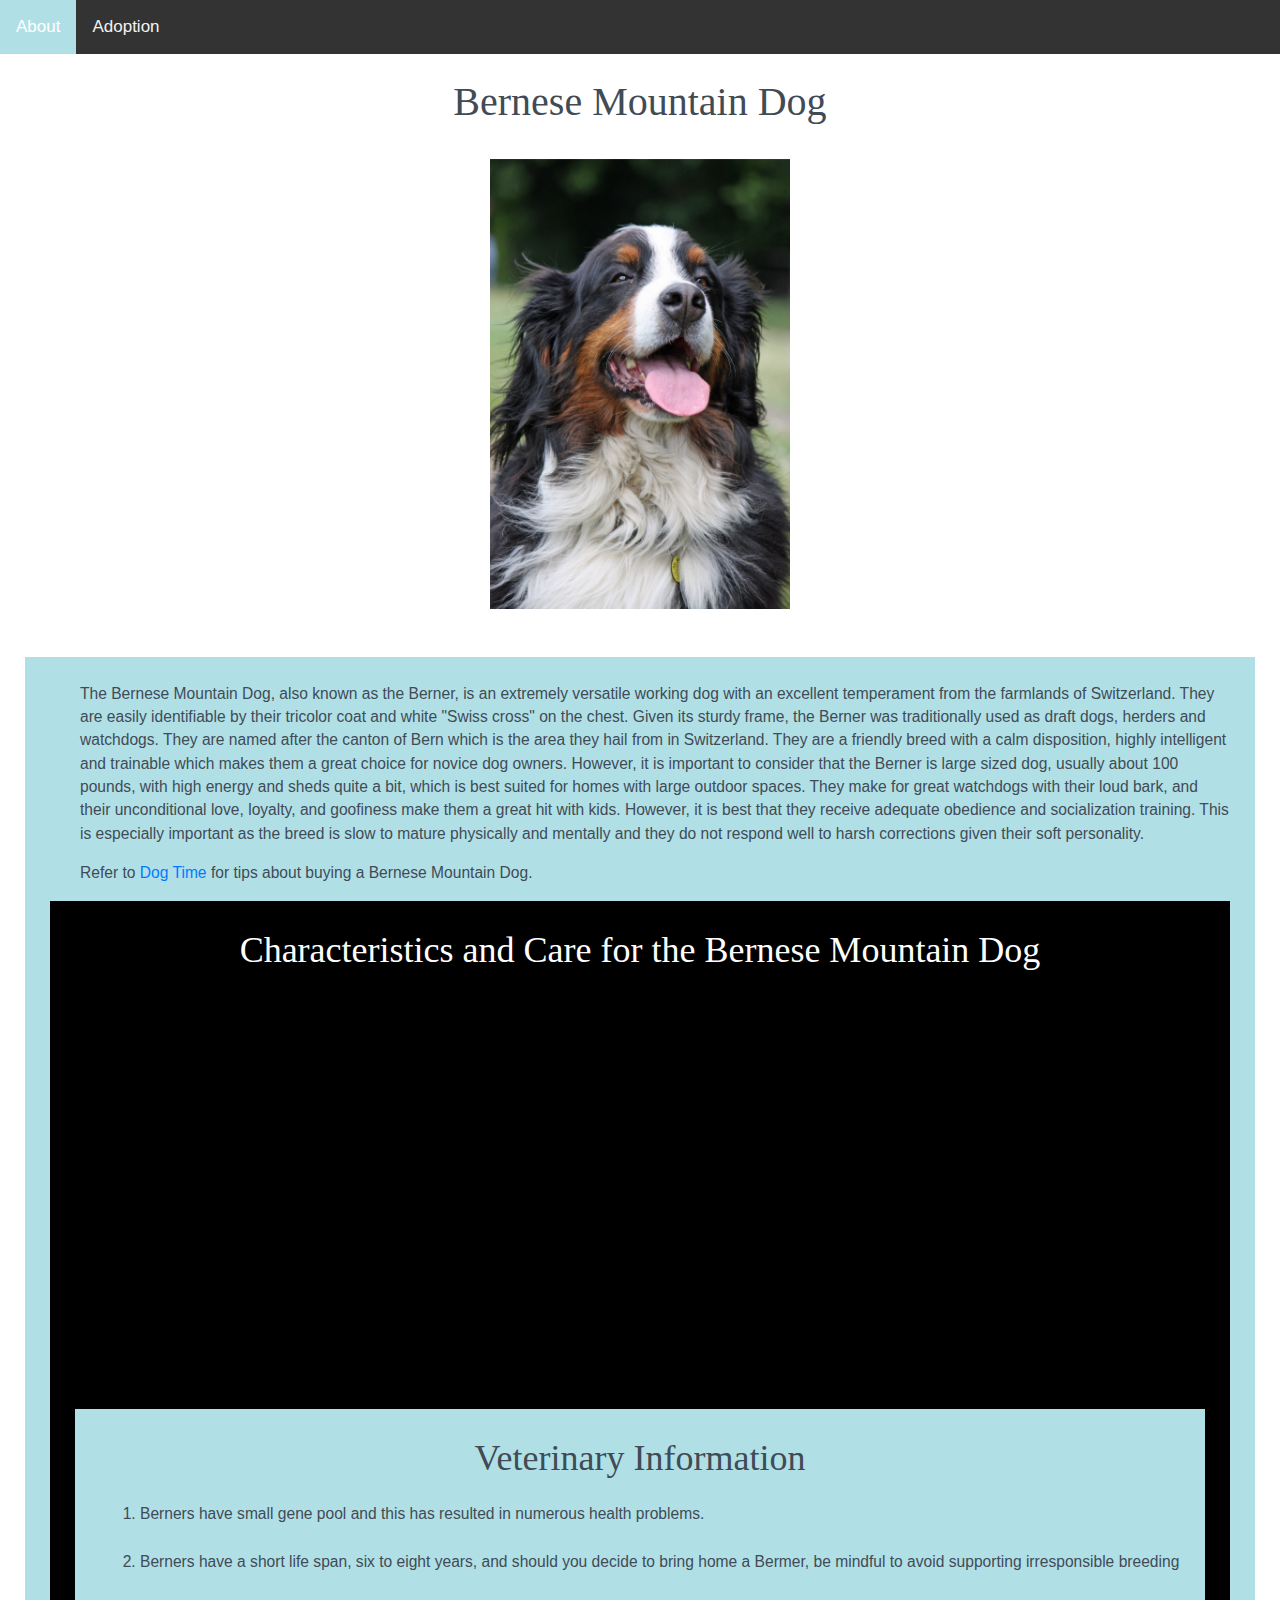
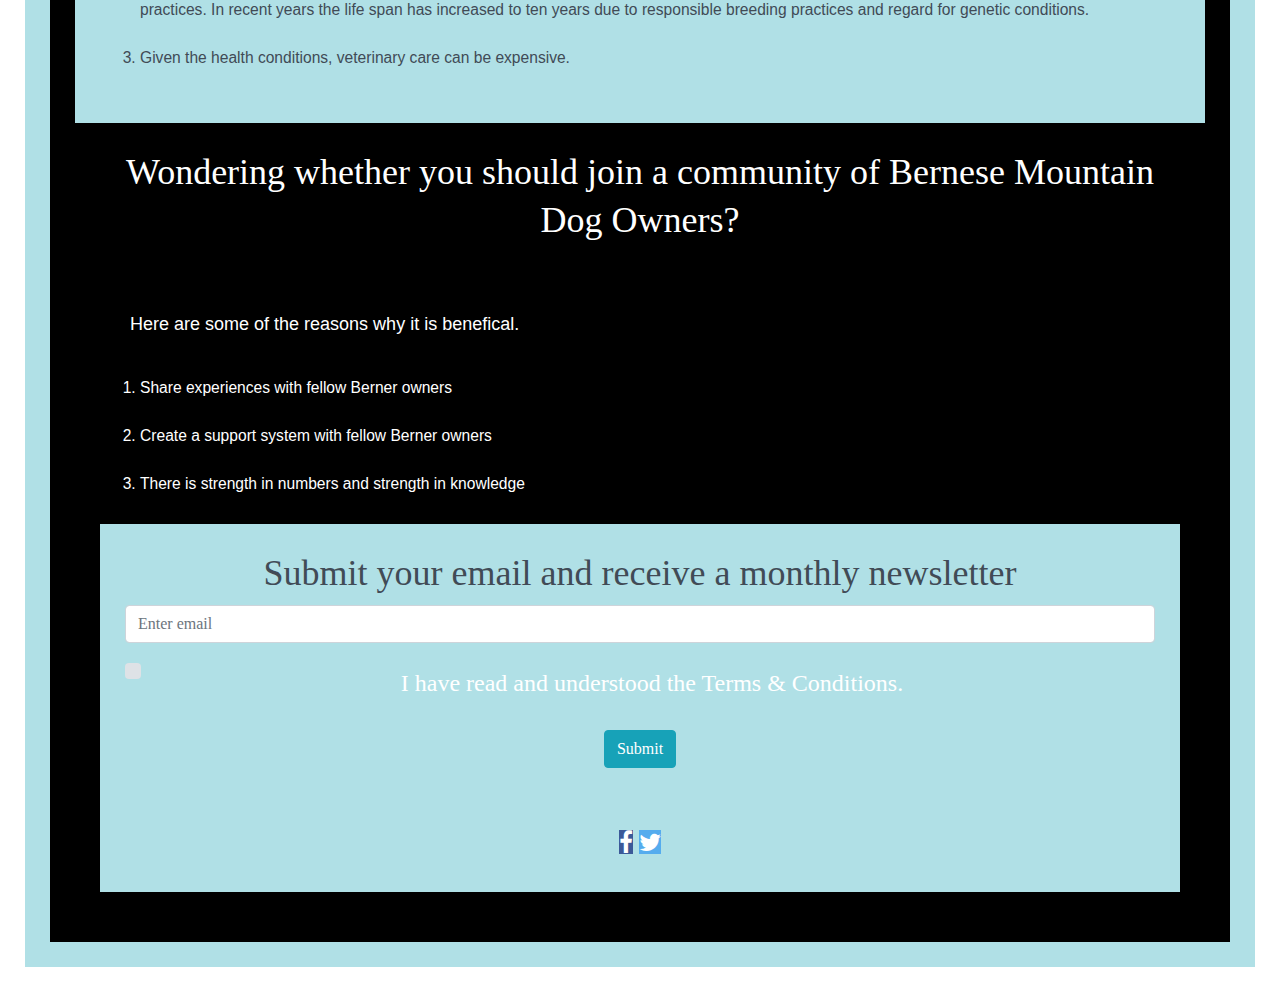
<file: index.html>
<!doctype HTML>
<html>
  <head>
    <title>Bernese Mountain Dog</title>
    <link rel="stylesheet" href="https://maxcdn.bootstrapcdn.com/bootstrap/4.1.3/css/bootstrap.min.css" crossorigin="anonymous">
      <link rel="stylesheet" href="css/stylesMain.css">
    <meta name="viewport" content="width=device-width, initial-scale=1, shrink-to-fit=no">
    </head>
  <body>
<!-- navigation bar -->
    <div class="topnav">
      <a class="active" href="index.html">About</a>
      <a href="indexAdoption.html">Adoption</a>
    </div>
  <br>
  <div>
    <h1 class="sec7">Bernese Mountain Dog</h1>
  </div>

<!-- info 1 -->
<div class="sec1">
<h1 class = "sec1">
<div id="carouselExampleSlidesOnly" class="carousel slide" data-ride="carousel">
<div class="carousel-inner">
  <div class="carousel-item active">
    <center>
    <img src="bernese-mountain-dog.jpg" width="300px" align="middle">
  </center>
  </div>
  <div class="carousel-item">
    <center>
    <img src="Berner_snow.jpg" width="300px" align="middle">
  </center>
  </div>
  <div class="carousel-item">
    <center>
    <img src="Berner_puppies.jpeg" width="300px">
    </center>
  </div>
</div>
</div>
  <br>

  <!-- sec2 -->
  <div class="sec2">
    <p class="sec2">The Bernese Mountain Dog, also known as the Berner, is an extremely versatile working dog with an excellent temperament from the farmlands of Switzerland. They are easily identifiable by their tricolor coat and white "Swiss cross" on the chest. Given its sturdy frame, the Berner was traditionally used as draft dogs, herders and watchdogs. They are named after the canton of Bern which is the area they hail from in Switzerland. They are a friendly breed with a calm disposition, highly intelligent and trainable which makes them a great choice for novice dog owners. However, it is important to consider that the Berner is large sized dog, usually about 100 pounds, with high energy and sheds quite a bit, which is best suited for homes with large outdoor spaces. They make for great watchdogs with their loud bark, and their unconditional love, loyalty, and goofiness make them a great hit with kids. However, it is best that they receive adequate obedience and socialization training. This is especially important as the breed is slow to mature physically and mentally and they do not respond well to harsh corrections given their soft personality.
    <br>
    <p class="sec2">Refer to <a href="https://dogtime.com/advocacy/dog-rescue/54369-dogs-sale-need-talk">Dog Time</a> for tips about buying a Bernese Mountain Dog.</p>
    </p>

  <!-- Video -->
  <div class="sec3">
    <h3 class="sec3">Characteristics and Care for the Bernese Mountain Dog</h3>
    <br>
    <iframe width="560" height="315" src="https://www.youtube.com/embed/ljNISJluEHA" frameborder="0" allow="accelerometer; autoplay; encrypted-media; gyroscope; picture-in-picture" allowfullscreen></iframe>
    <br>
    <br>
  <!-- Veterinary information -->
  <div class="sec4">
    <h3 class="sec4">Veterinary Information</h3>
    <ol>
      <li class="sec4" >Berners have small gene pool and this has resulted in numerous health problems.</li>
      <li class="sec4">Berners have a short life span, six to eight years, and should you decide to bring home a Bermer, be mindful to avoid supporting irresponsible breeding practices. In recent years the life span has increased to ten years due to responsible breeding practices and regard for genetic conditions.</li>
      <li class="sec4">Given the health conditions, veterinary care can be expensive.</li>
    </ol>
  </div>

  <!-- Join the community -->
  <div class="sec5">
    <h3 class="sec5">Wondering whether you should join a community of Bernese Mountain Dog Owners?</h3>
    <br>
    <p class="sec5">Here are some of the reasons why it is benefical.</p>
    <ol>
      <li class="sec5">Share experiences with fellow Berner owners</li>
      <li class="sec5" id="lower">Create a support system with fellow Berner owners</li>
      <li class="sec5" id="lowest">There is strength in numbers and strength in knowledge</li>
    </ol>
  <!-- Join the community -->
  <div class="sec6">
    <h3 class="sec6">Submit your email and receive a monthly newsletter</h3>
  <form class="sec6">
  <div class="form-group">
    <input type="password" class="form-control" id="password2" placeholder="Enter email">
  </div>
  <div class="custom-control custom-checkbox form-group">
    <input type="checkbox" class="custom-control-input" id="checkTerms">
    <label class="custom-control-label" for="checkTerms">I have read and understood the Terms & Conditions.</label>
  </div>
  <button type="submit" class="btn btn-info">Submit</button>
  </form>
  <!-- end -->
    <br>
  <div class='container'
  </div>
  <div>
  <!-- Add icon library -->
    <link rel="stylesheet" href="https://cdnjs.cloudflare.com/ajax/libs/font-awesome/4.7.0/css/font-awesome.min.css">
    <a href="#" class="fa fa-facebook"></a>
    <a href="#" class="fa fa-twitter"></a>

  <script src="https://code.jquery.com/jquery-3.3.1.slim.min.js" integrity="sha384-q8i/X+965DzO0rT7abK41JStQIAqVgRVzpbzo5smXKp4YfRvH+8abtTE1Pi6jizo" crossorigin="anonymous"></script>
  <script src="https://cdnjs.cloudflare.com/ajax/libs/popper.js/1.14.7/umd/popper.min.js" integrity="sha384-UO2eT0CpHqdSJQ6hJty5KVphtPhzWj9WO1clHTMGa3JDZwrnQq4sF86dIHNDz0W1" crossorigin="anonymous"></script>
  <script src="https://stackpath.bootstrapcdn.com/bootstrap/4.3.1/js/bootstrap.min.js" integrity="sha384-JjSmVgyd0p3pXB1rRibZUAYoIIy6OrQ6VrjIEaFf/nJGzIxFDsf4x0xIM+B07jRM" crossorigin="anonymous"></script>
  </body>
</html>
</file>
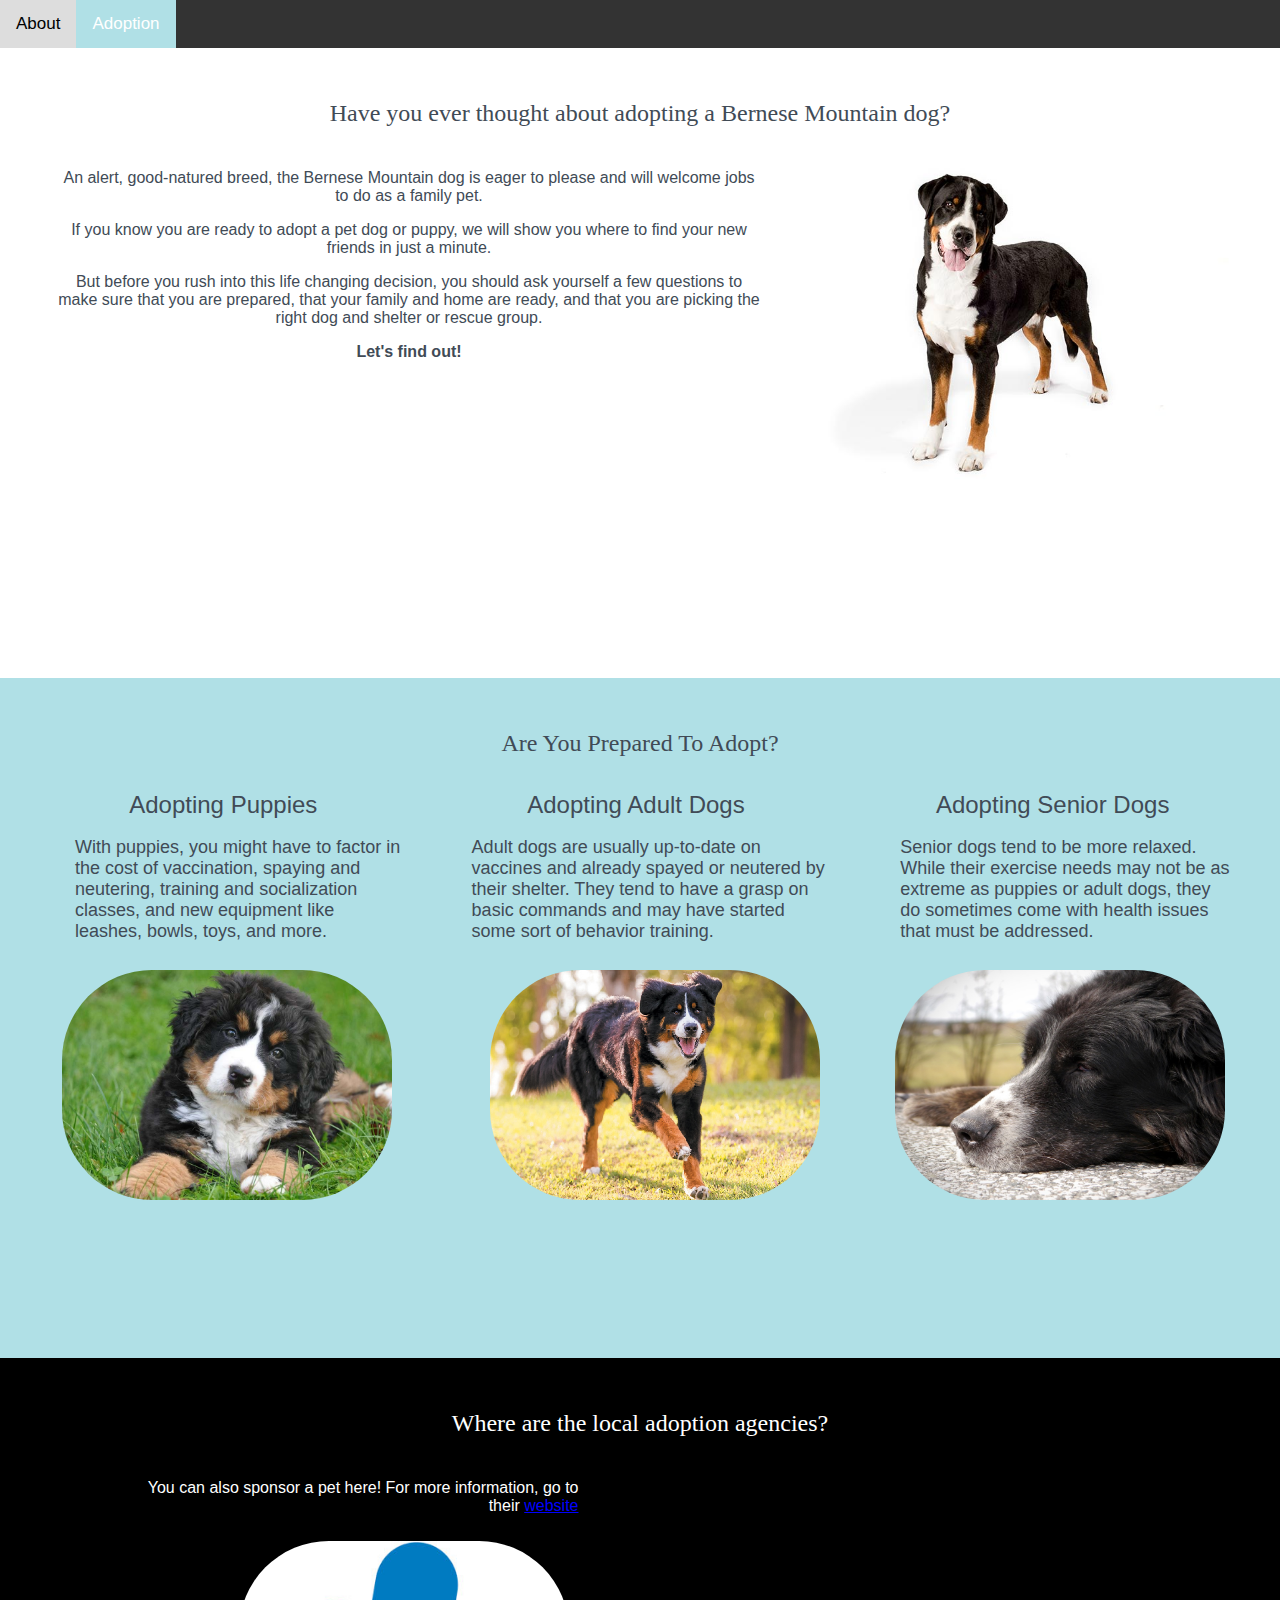
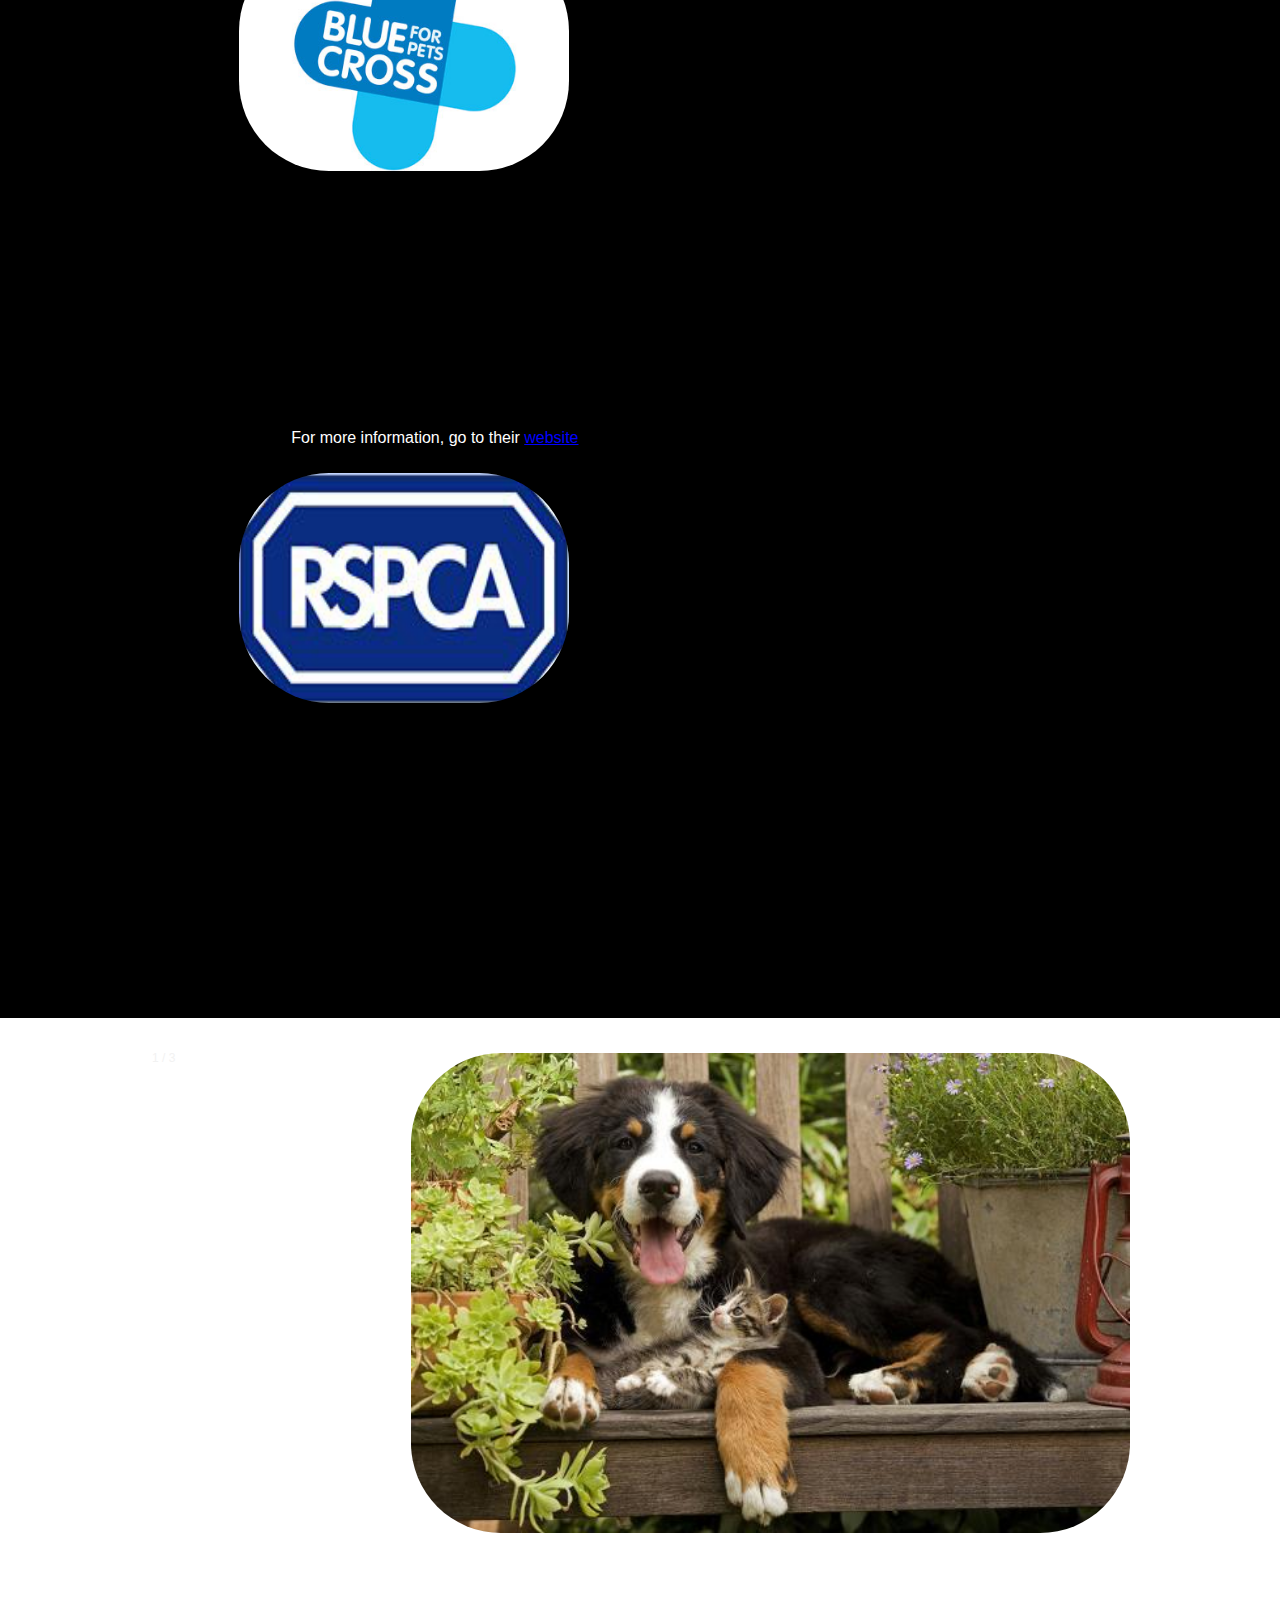
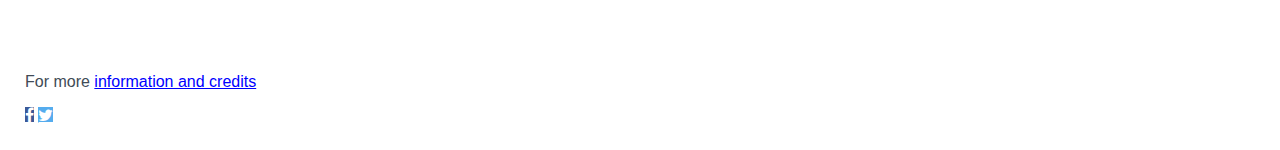
<file: indexAdoption.html>
<!doctype HTML>
<html>
  <head>
    <title>Adopt A Bernese Mountain Dog</title>
    <link rel="stylesheet" href="css/stylesAdoption.css">
    <script src="https://ajax.googleapis.com/ajax/libs/jquery/2.2.0/jquery.min.js"></script>
  </head>
  <body>
<!-- navigation bar -->
  <div class="topnav">
    <a href="index.html">About</a>
    <a class="active" href="indexAdoption.html">Adoption</a>
  </div>
<!-- sec1 -->
  <div class="sec1">
    <h1 class = "sec1">Have you ever thought about adopting a Bernese Mountain dog?</h1>
    <span style="float:right;width: 40%;">
      <img src="images/adoptionSec1.jpg" alt="Bernese" width="500px">
    </span>
    <span style="float:left;width: 60%;">
    <p class = "sec1">
      An alert, good-natured breed, the Bernese Mountain dog is eager to please and will welcome jobs to do as a family pet.
    </p>
    <p class = "sec1">
      If you know you are ready to adopt a pet dog or puppy, we will show you where to find your new friends in just a minute.
    </p>
    <p class = "sec1">
      But before you rush into this life changing decision, you should ask yourself a few questions to make sure that you are prepared, that your family and home are ready, and that you are picking the right dog and shelter or rescue group.
    </p>
    <p class="sec1">
      <b>Let's find out!</b>
    </p>
    </span>
  </div>
<!-- sec2 -->
  <div class="sec2">
    <h1 class="sec2">Are You Prepared To Adopt?</h1>
    <ol>
      <li class="sec2">Adopting Puppies
        <p class="sec2">With puppies, you might have to factor in the cost of vaccination, spaying and neutering, training and socialization classes, and new equipment like leashes, bowls, toys, and more.</p>
        <img src="images/adoptionSec21.jpg" alt="Bernese puppy" class="center">
      </li>
      <li class="sec2">Adopting Adult Dogs
        <p class="sec2">Adult dogs are usually up-to-date on vaccines and already spayed or neutered by their shelter. They tend to have a grasp on basic commands and may have started some sort of behavior training.</p>
        <img src="images/adoptionSec22.jpg" alt="Bernese adult" class="center">
      </li>
      <li class="sec2">Adopting Senior Dogs
        <p class="sec2">Senior dogs tend to be more relaxed. While their exercise needs may not be as extreme as puppies or adult dogs, they do sometimes come with health issues that must be addressed.</p>
        <img src="images/adoptionSec23.jpg" alt="Bernese adult" class="center">
      </li>
    </ol>
  </div>
<!-- local adoption -->
  <div class="sec3">
    <h1 class="sec3">Where are the local adoption agencies?</h1>

      <span style="float:left;width: 45%;">
        <p class="sec3">You can also sponsor a pet here! For more information, go to their <a href="https://www.bluecross.org.uk/cambridgeshire-cambridge-rehoming-centre">website</a></p>
        <img src="images/adoptionSec31.jpg" alt="Blue cross" class="image">
      </span>
      <span style="float:right;width: 55%;">
        <div class="mapouter"><div class="gmap_canvas"><iframe width="500" height="350" id="gmap_canvas" src="https://maps.google.com/maps?q=blue%20cross%20&t=&z=13&ie=UTF8&iwloc=&output=embed" frameborder="0" scrolling="no" marginheight="0" marginwidth="0"></iframe><a href="https://www.embedgooglemap.net"></a></div><style>.mapouter{text-align:right;height:500px;width:600px;}.gmap_canvas {overflow:hidden;background:none!important;height:500px;width:600px;}</style></div>
      </span>
  </div>

  <div class="sec32">
      <span style="float:left;width: 45%;">
        <p class="sec3">For more information, go to their <a href="http://www.rspca-cambridge.org.uk/clinic.html">website</a></p>
        <img src="images/adoptionSec32.jpg" alt="Blue cross" class="image">
      </span>
      <span style="float:right;width: 55%;">
        <div class="mapouter"><div class="gmap_canvas"><iframe width="500" height="350" id="gmap_canvas" src="https://maps.google.com/maps?q=RSPCA%20Cambridge%20and%20District%20Branch&t=&z=13&ie=UTF8&iwloc=&output=embed" frameborder="0" scrolling="no" marginheight="0" marginwidth="0"></iframe></div><style>.mapouter{text-align:right;height:500px;width:600px;}.gmap_canvas {overflow:hidden;background:none!important;height:500px;width:600px;}</style></div>
      </span>
    </div>
  </div>

<div class="sec4">
  <!-- Slideshow container -->
  <div class="slideshow-container">

    <!-- Full-width images with number and caption text -->
    <div class="mySlides fade">
      <div class="numbertext">1 / 3</div>
      <img src="images/adoptionSlideshow1.jpg" style="height:500px">
    </div>

    <div class="mySlides fade">
      <div class="numbertext">2 / 3</div>
      <img src="images/adoptionSlideshow2.jpg" style="height:500px">
    </div>

    <div class="mySlides fade">
      <div class="numbertext">3 / 3</div>
      <img src="images/adoptionSlideshow3.jpg" style="height:500px">
    </div>

    <!-- Next and previous buttons -->
    <a class="prev" onclick="plusSlides(-1)">&#10094;</a>
    <a class="next" onclick="plusSlides(1)">&#10095;</a>
  </div>
  <br>


</div>

<!-- end -->
<div class="sec5"
    <p>For more <a href="https://dogtime.com/advocacy/dog-adoption/229-adoption">information and credits</a> </p>
    <!-- Add icon library -->
      <link rel="stylesheet" href="https://cdnjs.cloudflare.com/ajax/libs/font-awesome/4.7.0/css/font-awesome.min.css">
      <a href="#" class="fa fa-facebook"></a>
      <a href="#" class="fa fa-twitter"></a>
</div>
    <script src="js/adoption.js"></script>
  </body>
</html>
</file>
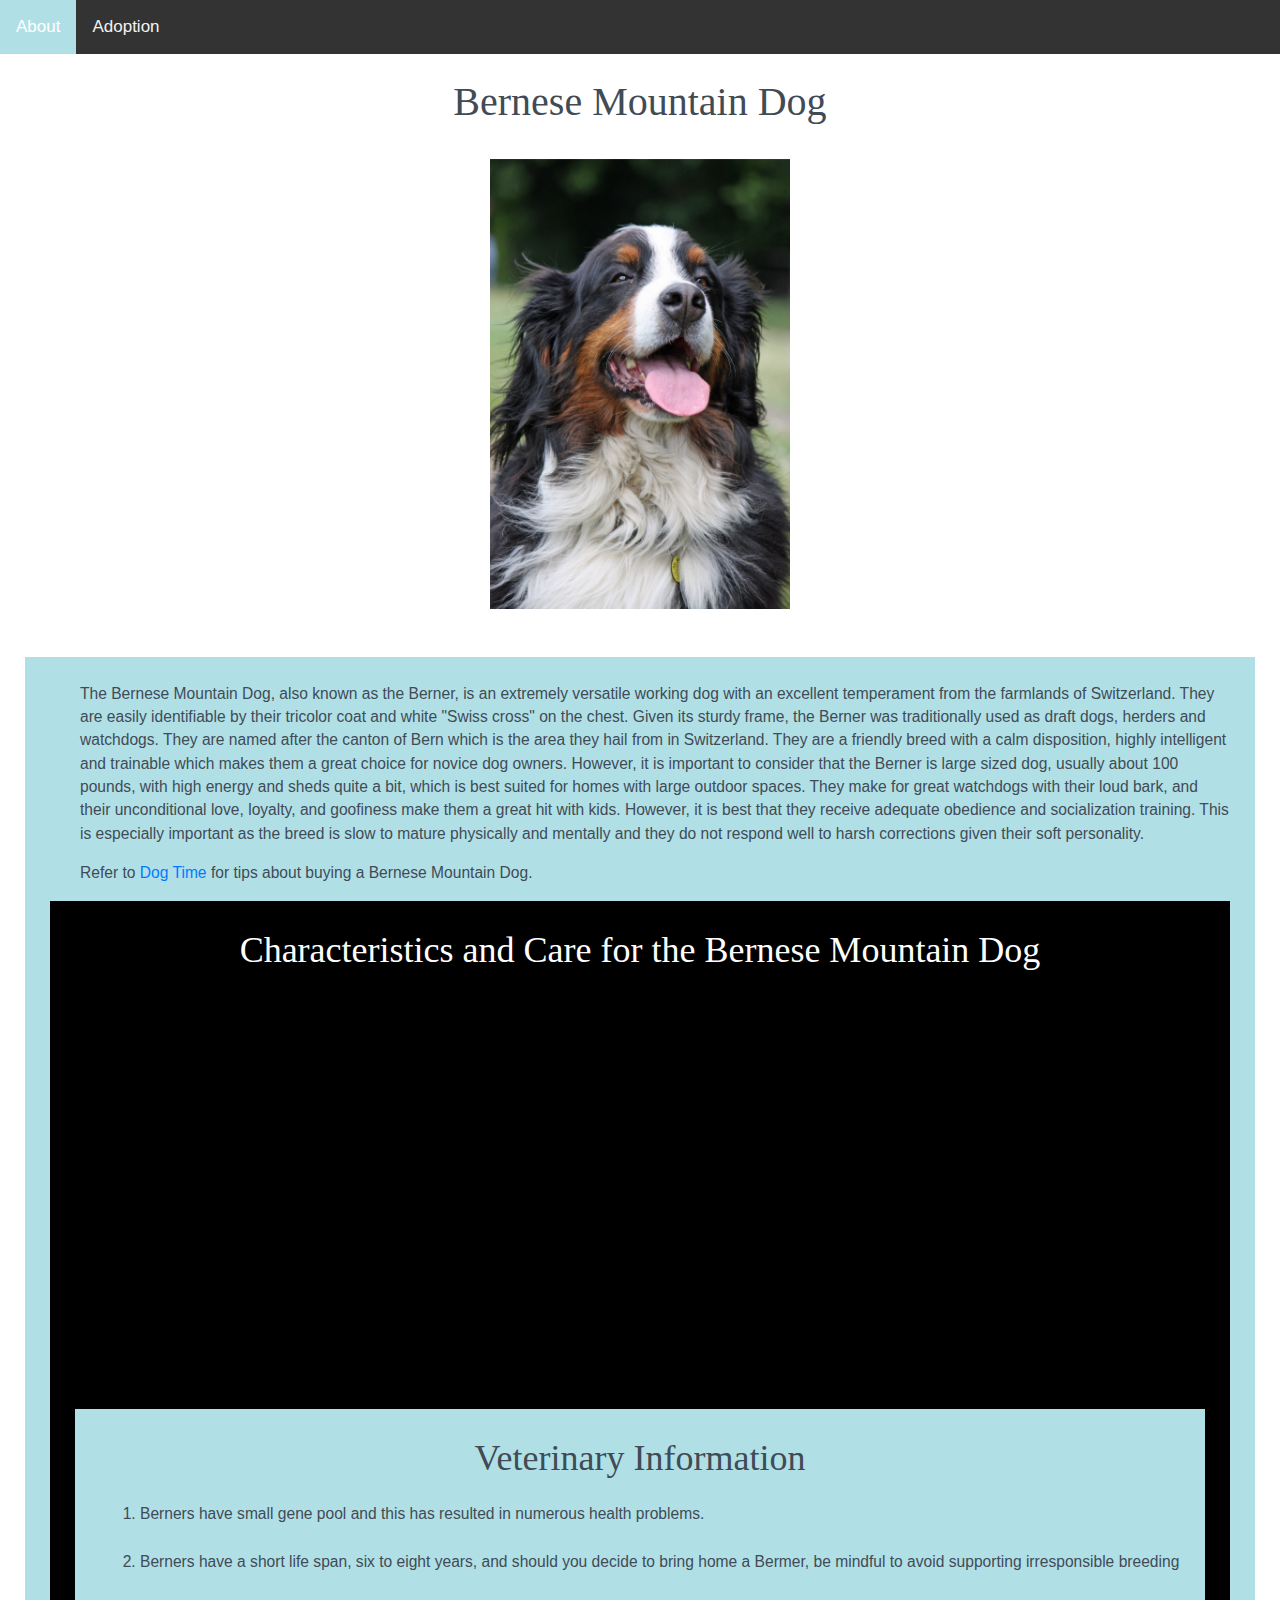
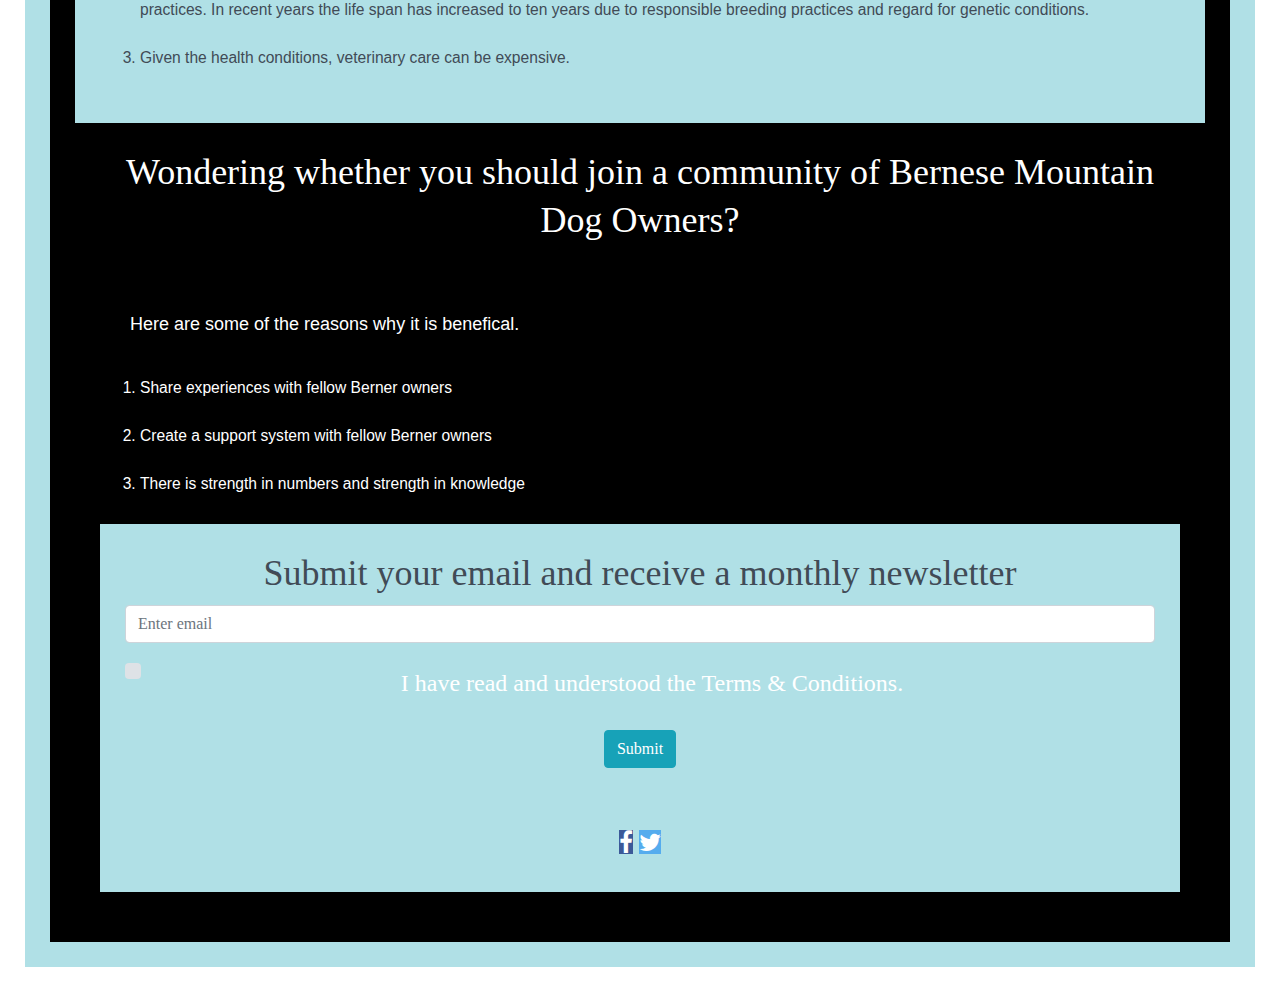
<file: indexMain.html>
<!doctype HTML>
<html>
  <head>
    <title>Bernese Mountain Dog</title>
    <link rel="stylesheet" href="https://maxcdn.bootstrapcdn.com/bootstrap/4.1.3/css/bootstrap.min.css" crossorigin="anonymous">
      <link rel="stylesheet" href="css/stylesMain.css">
    <meta name="viewport" content="width=device-width, initial-scale=1, shrink-to-fit=no">
    </head>
  <body>
<!-- navigation bar -->
    <div class="topnav">
      <a class="active" href="indexMain.html">About</a>
      <a href="indexAdoption.html">Adoption</a>
    </div>
  <br>
  <div>
    <h1 class="sec7">Bernese Mountain Dog</h1>
  </div>

<!-- info 1 -->
<div class="sec1">
<h1 class = "sec1">
<div id="carouselExampleSlidesOnly" class="carousel slide" data-ride="carousel">
<div class="carousel-inner">
  <div class="carousel-item active">
    <center>
    <img src="bernese-mountain-dog.jpg" width="300px" align="middle">
  </center>
  </div>
  <div class="carousel-item">
    <center>
    <img src="Berner_snow.jpg" width="300px" align="middle">
  </center>
  </div>
  <div class="carousel-item">
    <center>
    <img src="Berner_puppies.jpeg" width="300px">
    </center>
  </div>
</div>
</div>
  <br>

  <!-- sec2 -->
  <div class="sec2">
    <p class="sec2">The Bernese Mountain Dog, also known as the Berner, is an extremely versatile working dog with an excellent temperament from the farmlands of Switzerland. They are easily identifiable by their tricolor coat and white "Swiss cross" on the chest. Given its sturdy frame, the Berner was traditionally used as draft dogs, herders and watchdogs. They are named after the canton of Bern which is the area they hail from in Switzerland. They are a friendly breed with a calm disposition, highly intelligent and trainable which makes them a great choice for novice dog owners. However, it is important to consider that the Berner is large sized dog, usually about 100 pounds, with high energy and sheds quite a bit, which is best suited for homes with large outdoor spaces. They make for great watchdogs with their loud bark, and their unconditional love, loyalty, and goofiness make them a great hit with kids. However, it is best that they receive adequate obedience and socialization training. This is especially important as the breed is slow to mature physically and mentally and they do not respond well to harsh corrections given their soft personality.
    <br>
    <p class="sec2">Refer to <a href="https://dogtime.com/advocacy/dog-rescue/54369-dogs-sale-need-talk">Dog Time</a> for tips about buying a Bernese Mountain Dog.</p>
    </p>

  <!-- Video -->
  <div class="sec3">
    <h3 class="sec3">Characteristics and Care for the Bernese Mountain Dog</h3>
    <br>
    <iframe width="560" height="315" src="https://www.youtube.com/embed/ljNISJluEHA" frameborder="0" allow="accelerometer; autoplay; encrypted-media; gyroscope; picture-in-picture" allowfullscreen></iframe>
    <br>
    <br>
  <!-- Veterinary information -->
  <div class="sec4">
    <h3 class="sec4">Veterinary Information</h3>
    <ol>
      <li class="sec4" >Berners have small gene pool and this has resulted in numerous health problems.</li>
      <li class="sec4">Berners have a short life span, six to eight years, and should you decide to bring home a Bermer, be mindful to avoid supporting irresponsible breeding practices. In recent years the life span has increased to ten years due to responsible breeding practices and regard for genetic conditions.</li>
      <li class="sec4">Given the health conditions, veterinary care can be expensive.</li>
    </ol>
  </div>

  <!-- Join the community -->
  <div class="sec5">
    <h3 class="sec5">Wondering whether you should join a community of Bernese Mountain Dog Owners?</h3>
    <br>
    <p class="sec5">Here are some of the reasons why it is benefical.</p>
    <ol>
      <li class="sec5">Share experiences with fellow Berner owners</li>
      <li class="sec5" id="lower">Create a support system with fellow Berner owners</li>
      <li class="sec5" id="lowest">There is strength in numbers and strength in knowledge</li>
    </ol>
  <!-- Join the community -->
  <div class="sec6">
    <h3 class="sec6">Submit your email and receive a monthly newsletter</h3>
  <form class="sec6">
  <div class="form-group">
    <input type="password" class="form-control" id="password2" placeholder="Enter email">
  </div>
  <div class="custom-control custom-checkbox form-group">
    <input type="checkbox" class="custom-control-input" id="checkTerms">
    <label class="custom-control-label" for="checkTerms">I have read and understood the Terms & Conditions.</label>
  </div>
  <button type="submit" class="btn btn-info">Submit</button>
  </form>
  <!-- end -->
    <br>
  <div class='container'
  </div>
  <div>
  <!-- Add icon library -->
    <link rel="stylesheet" href="https://cdnjs.cloudflare.com/ajax/libs/font-awesome/4.7.0/css/font-awesome.min.css">
    <a href="#" class="fa fa-facebook"></a>
    <a href="#" class="fa fa-twitter"></a>

  <script src="https://code.jquery.com/jquery-3.3.1.slim.min.js" integrity="sha384-q8i/X+965DzO0rT7abK41JStQIAqVgRVzpbzo5smXKp4YfRvH+8abtTE1Pi6jizo" crossorigin="anonymous"></script>
  <script src="https://cdnjs.cloudflare.com/ajax/libs/popper.js/1.14.7/umd/popper.min.js" integrity="sha384-UO2eT0CpHqdSJQ6hJty5KVphtPhzWj9WO1clHTMGa3JDZwrnQq4sF86dIHNDz0W1" crossorigin="anonymous"></script>
  <script src="https://stackpath.bootstrapcdn.com/bootstrap/4.3.1/js/bootstrap.min.js" integrity="sha384-JjSmVgyd0p3pXB1rRibZUAYoIIy6OrQ6VrjIEaFf/nJGzIxFDsf4x0xIM+B07jRM" crossorigin="anonymous"></script>
  </body>
</html>
</file>
<file: css/stylesMain.css>
body {
  color: rgb(65,75,86);
  font-family: arial;
  margin: 0px;
}



.topnav {
  background-color: #333;
  overflow: hidden;
  min-height: 0;
  min-width: 0;
}
/* Style the links inside the navigation bar */
.topnav a {
  float: left;
  color: #f2f2f2;
  text-align: center;
  padding: 14px 16px;
  text-decoration: none;
  font-size: 17px;
}
/* Change the color of links on hover */
.topnav a:hover {
  background-color: #ddd;
  color: black;
}
/* Add a color to the active/current link */
.topnav a.active {
  background-color: powderblue;
  color: white;
}

h1.sec7 {
  text-align: center;
  font-size: 2.5em;
  font-family: 'Lobster', cursive;
  font-weight: normal;
  line-height: 48px;
}
/* sec1 */
div.sec1 {
  padding: 25px;
  min-height: 70vh;
}
h1.sec1 {
  text-align: center;
  font-size: 1.5em;
  font-family: 'Lobster', cursive;
  font-weight: normal;
  line-height: 48px;
}
p.sec1 {
  margin-left: 30px;
  font-size: 1em;
  text-align: center;
}


/* sec2*/
div.sec2 {
  padding: 25px;
  background-color: powderblue;
  min-height: 70vh;
}
p.sec2 {
  margin-left: 30px;
  font-size: 0.65em;
  text-align: left;
  font-family: arial;
  line-height: 1.5;
}

/* sec3 */
div.sec3 {
  background-color: rgb(0, 0, 0);
  color: rgb(255, 255, 255);
  padding: 25px;
  min-height: 70vh;
}
h3.sec3 {
  text-align: center;
  font-size: 1.5em;
  font-family: 'Lobster', cursive;
  font-weight: normal;
  line-height: 48px;
}

/* sec4 */
div.sec4 {
  padding: 25px;
  background-color: powderblue;
}
h3.sec4 {
  text-align: center;
  font-size: 1.5em;
  font-family: 'Lobster', cursive;
  font-weight: normal;
  line-height: 48px;
  color: rgb(65,75,86);
}
ol.sec4{
  padding: 0;
  margin-bottom: 10%;
}
li.sec4{
    font-size: 0.65em;
    font-family: 'arial';
    text-align: left;
    color: rgb(65,75,86);
}

/* sec5 */
div.sec5 {
  padding: 25px;
}
h3.sec5 {
  text-align: center;
  font-size: 1.5em;
  font-family: 'Lobster', cursive;
  font-weight: normal;
  line-height: 48px;
}
p.sec5 {
  margin-left: 30px;
  font-size: 0.75em;
  text-align: left;
  font-family: arial;
}
ol.sec5{
  list-style: none;
  padding: 0;
  margin-bottom: 10%;
  font-size: 1.5em;
  display: flex;
  justify-content: space-around;
}
li.sec5{
  font-size: 0.65em;
  font-family: 'arial';
  text-align: left;
}

/* sec6 */
div.sec6 {
  padding: 25px;
  background-color: powderblue;
  font-family: 'arial'
  color: rgb(65,75,86);

}
h3.sec6 {
  text-align: center;
  font-size: 1.5em;
  font-family: 'Lobster', cursive;
  font-weight: normal;
  line-height: 48px;
  color: rgb(65,75,86);
}
/* Set a specific color for each brand */

/* Facebook */
.fa-facebook {
  background: #3B5998;
  color: white;
}

/* Twitter */
.fa-twitter {
  background: #55ACEE;
  color: white;
}
</file>
<file: css/stylesAdoption.css>
body {
  color: rgb(65,75,86);
  font-family: arial;
  margin: 0px;
}
/* Add a black background color to the top navigation */
.topnav {
  background-color: #333;
  overflow: hidden;
}
/* Style the links inside the navigation bar */
.topnav a {
  float: left;
  color: #f2f2f2;
  text-align: center;
  padding: 14px 16px;
  text-decoration: none;
  font-size: 17px;
}
/* Change the color of links on hover */
.topnav a:hover {
  background-color: #ddd;
  color: black;
}
/* Add a color to the active/current link */
.topnav a.active {
  background-color: powderblue;
  color: white;
}
/* sec1 */
div.sec1 {
  padding: 25px;
  min-height: 70vh;
}
h1.sec1 {
  text-align: center;
  font-size: 1.5em;
  font-family: 'Lobster', cursive;
  font-weight: normal;
  line-height: 48px;
}
p.sec1 {
  margin-left: 30px;
  font-size: 1em;
  text-align: center;
}
img {
  float: right;
  display: flex;
  padding: 10px;
  margin: 0 auto;
  border-radius: 100px;
}

/* sec2*/
div.sec2 {
  padding: 25px;
  background-color: powderblue;
  min-height: 70vh;
}
h1.sec2 {
  text-align: center;
  font-size: 1.5em;
  font-family: 'Lobster', cursive;
  font-weight: normal;
  line-height: 48px;
}
ol {
  list-style: none;
  padding: 0;
  margin-bottom: 10%;
  font-size: 1.5em;
  display: flex;
  justify-content: space-around;
}
p.sec2 {
  margin-left: 30px;
  font-size: 0.75em;
  text-align: left;
  font-family: arial;
}
li.sec2 {
  margin: 0 20px;
  transition: 0.6s ease;
  font-family: 'arial'
  font-weight: normal;
  display: inline-block;
  text-align: center;
}
li.sec2:hover {
  font-size: 1.2em;
  transition: 0.6s ease;
}
img.center {
  display: block;
  margin: 0 auto;
  width: 350px;
  height: 250px;
}


/* sec3 */
div.sec3 {
  background-color: rgb(0, 0, 0);
  color: rgb(255, 255, 255);
  padding: 25px;
  min-height: 70vh;
}
h1.sec3 {
  text-align: center;
  font-size: 1.5em;
  font-family: 'Lobster', cursive;
  font-weight: normal;
  line-height: 48px;
}
div.sec32 {
  background-color: rgb(0, 0, 0);
  color: rgb(255, 255, 255);
  padding: 25px;
  min-height: 70vh;
}
img.image {
  display: block;
  margin: 0 auto;
  width: 350px;
  height: 250px;
}
p.sec3 {
  margin-left: 100px;
  font-size: 1em;
  text-align: right;
  font-family: arial;
}
div.sec4 {
  padding: 25px;
  min-height: 70vh;
}


* {box-sizing:border-box}

/* Slideshow container */
.slideshow-container {
  max-width: 1000px;
  position: relative;
  margin: 0 auto;
  text-align:center;
}

/* Hide the images by default */
.mySlides {
  display: none;
}

/* Next & previous buttons */
.prev, .next {
  cursor: pointer;
  position: absolute;
  top: 50%;
  width: auto;
  margin-top: -22px;
  padding: 16px;
  color: white;
  font-weight: bold;
  font-size: 18px;
  transition: 0.6s ease;
  border-radius: 0 3px 3px 0;
  user-select: none;
}

/* Position the "next button" to the right */
.next {
  right: 0;
  border-radius: 3px 0 0 3px;
}

/* On hover, add a black background color with a little bit see-through */
.prev:hover, .next:hover {
  background-color: rgba(0,0,0,0.8);
}


/* Number text (1/3 etc) */
.numbertext {
  color: #f2f2f2;
  font-size: 12px;
  padding: 8px 12px;
  position: absolute;
  top: 0;
}

/* The dots/bullets/indicators */
.dot {
  cursor: pointer;
  height: 15px;
  width: 15px;
  margin: 0 2px;
  background-color: #bbb;
  border-radius: 50%;
  display: inline-block;
  transition: background-color 0.6s ease;
}

.active, .dot:hover {
  background-color: #717171;
}

/* Fading animation */
.fade {
  -webkit-animation-name: fade;
  -webkit-animation-duration: 1.5s;
  animation-name: fade;
  animation-duration: 1.5s;
}

@-webkit-keyframes fade {
  from {opacity: .4}
  to {opacity: 1}
}

@keyframes fade {
  from {opacity: .4}
  to {opacity: 1}
}

div.sec5 {
  padding: 25px;
}

.fa-facebook {
  background: #3B5998;
  color: white;
}

a {
  color: blue;
}

/* Twitter */
.fa-twitter {
  background: #55ACEE;
  color: white;
}
</file>
